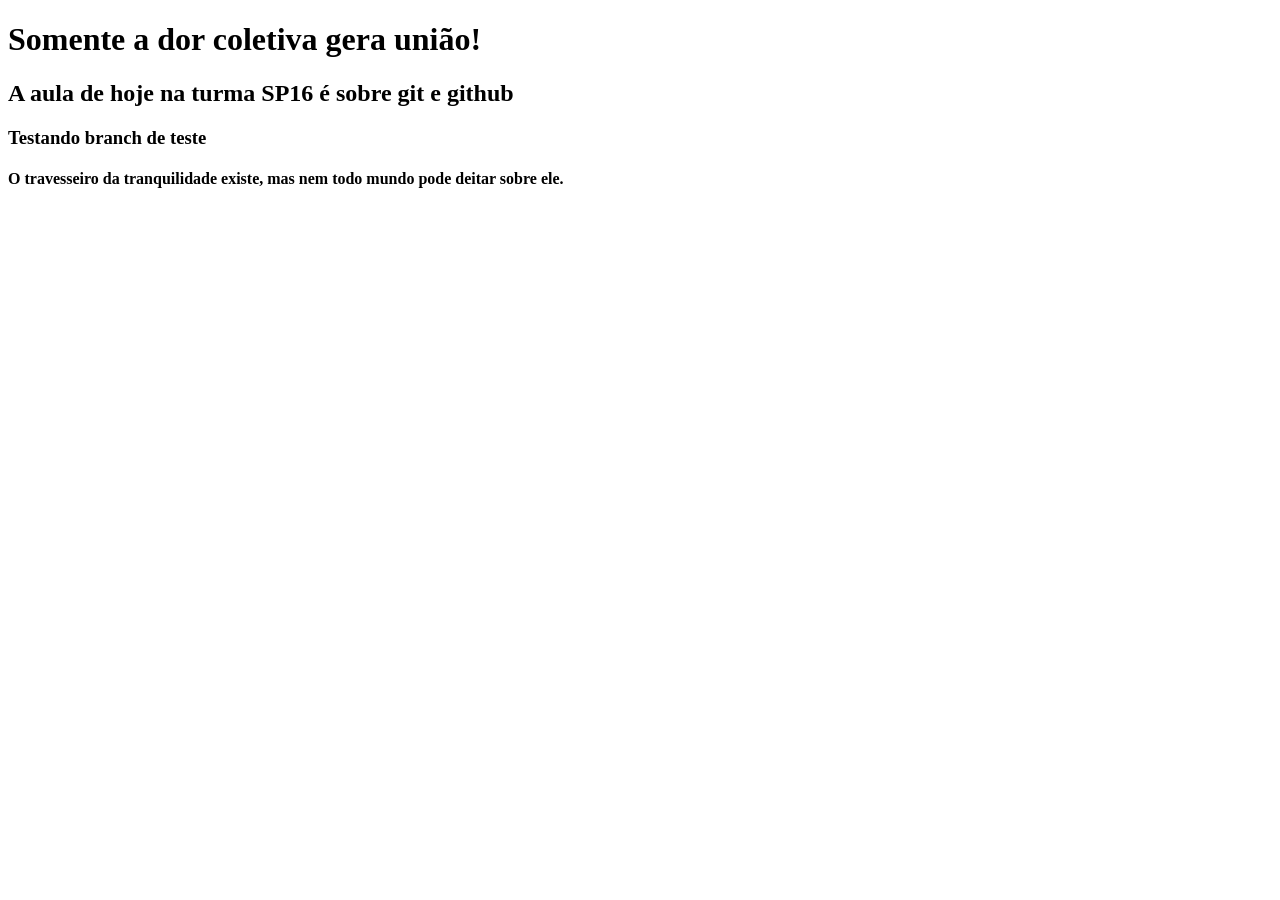
<file: Aula01/index.html>
<!doctype html>
<html>
  <head>
    <title>SP16</title>
  </head>
  <body>
    <h1>Somente a dor coletiva gera união!</h1>

    <h2>A aula de hoje na turma SP16 é sobre git e github</h2>

    <h3>Testando branch de teste</h3>

    <h4>O travesseiro da tranquilidade existe, mas nem todo mundo pode deitar sobre ele.</h4>

  </body>
</html>
</file>
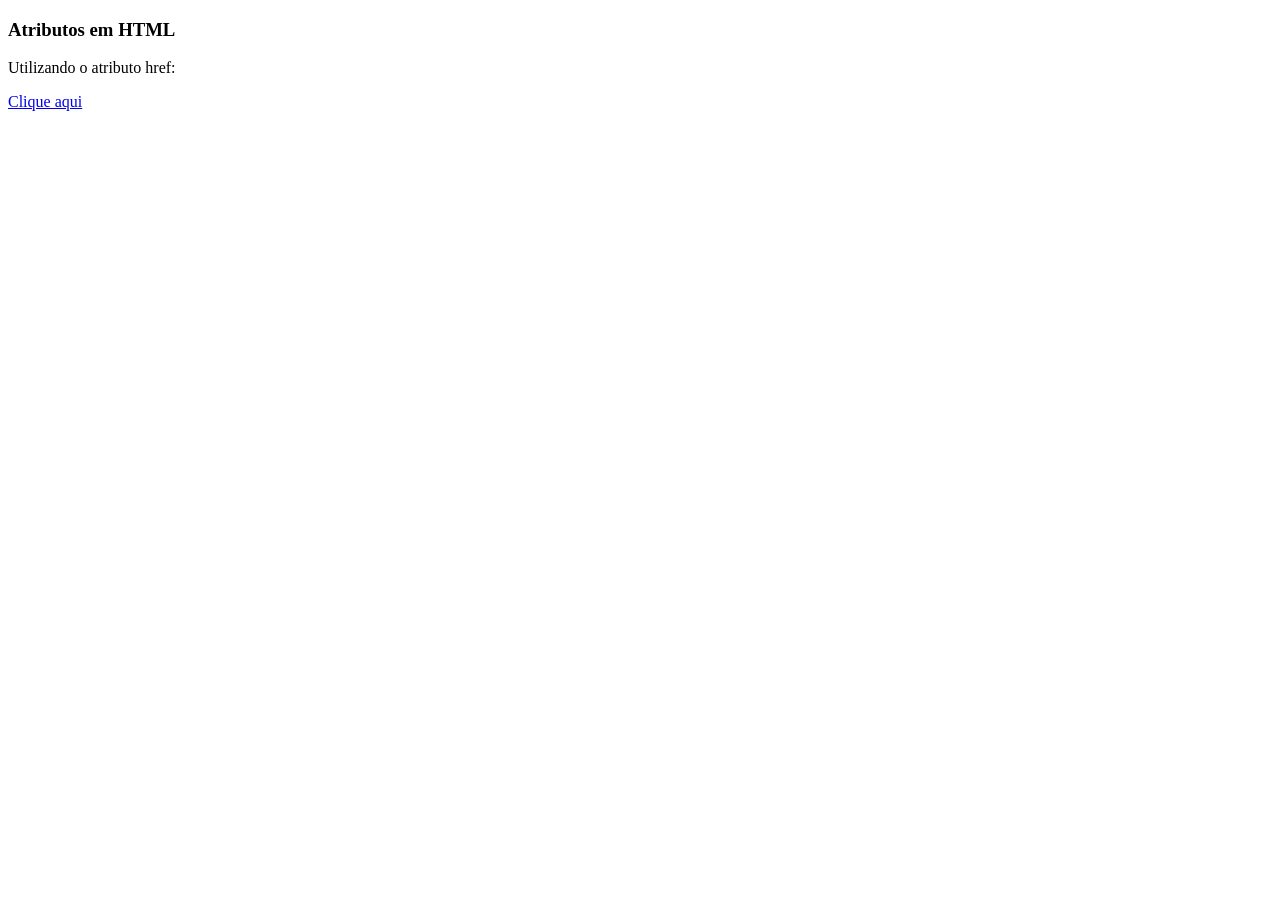
<file: Aula02/index.html>
<!DOCTYPE html>
<html>
  <head>
    <title>Aula 02 HTML</title>
  </head>
  <body>

    <h3>Atributos em HTML</h3>

    <p>Utilizando o atributo href:</p>

    <a href="https://www.w3schools.com">Clique aqui</a>

  </body>
</html>
</file>
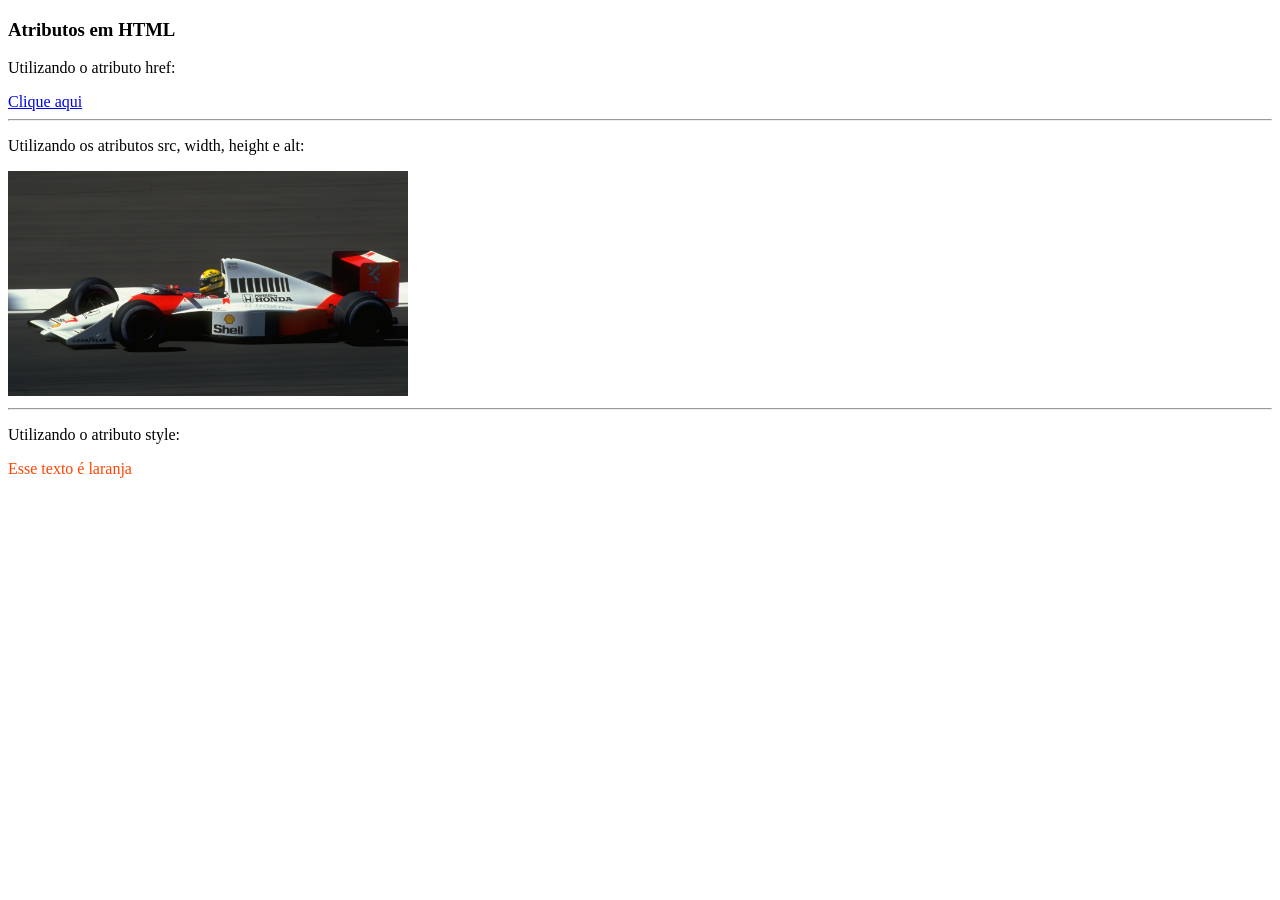
<file: Aula03/index.html>
<!DOCTYPE html>
<html lang="pt-br">
  <head>
    <title>Conteúdo Aula03 - HTML</title>
  </head>
  <body>

    <h3>Atributos em HTML</h3>

    <p>Utilizando o atributo href:</p>

    <a href="https://www.spotify.com">Clique aqui</a>

    <hr>

    <p>Utilizando os atributos src, width, height e alt:</p>

    <img src="carro-senna.png" width="400" height="225" alt="MP4/5B do Ayrton Senna">

    <hr>

    <p>Utilizando o atributo style:</p>

    <p style="color: orangered;">Esse texto é laranja</p>
    


  </body>
</html>
</file>
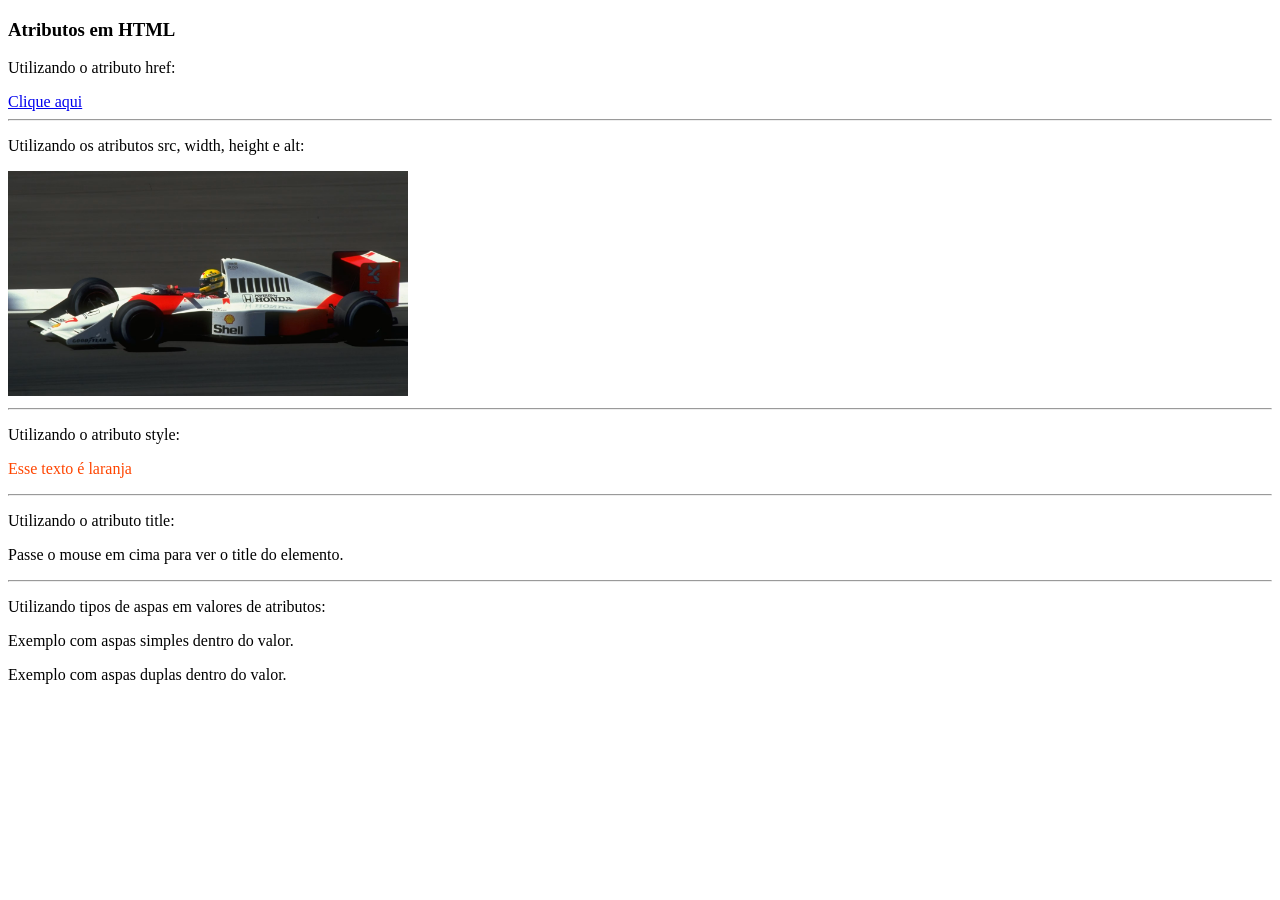
<file: Aula04/index.html>
<!DOCTYPE html>
<html lang="pt-br">
  <head>
    <title>Contéudo Aula04 - HTML</title>
  </head>
  <body>

    <h3>Atributos em HTML</h3>

    <p>Utilizando o atributo href:</p>

    <a href="https://www.spotify.com">Clique aqui</a>

    <hr>

    <p>Utilizando os atributos src, width, height e alt:</p>

    <img src="carro-senna.png" width="400" height="225" alt="MP4/5B do Ayrton Senna">

    <hr>

    <p>Utilizando o atributo style:</p>

    <p style="color: orangered;">Esse texto é laranja</p>

    <hr>

    <p>Utilizando o atributo title:</p>

    <p title="Olá, eu sou o title!">Passe o mouse em cima para ver o title do elemento.</p>

    <hr>

    <p>Utilizando tipos de aspas em valores de atributos:</p>

    <p title="John 'Shotgun' Nelson">Exemplo com aspas simples dentro do valor.</p>

    <p title='Jonh "Shotgun" Nelson'>Exemplo com aspas duplas dentro do valor.</p>

  </body>
</html>
</file>
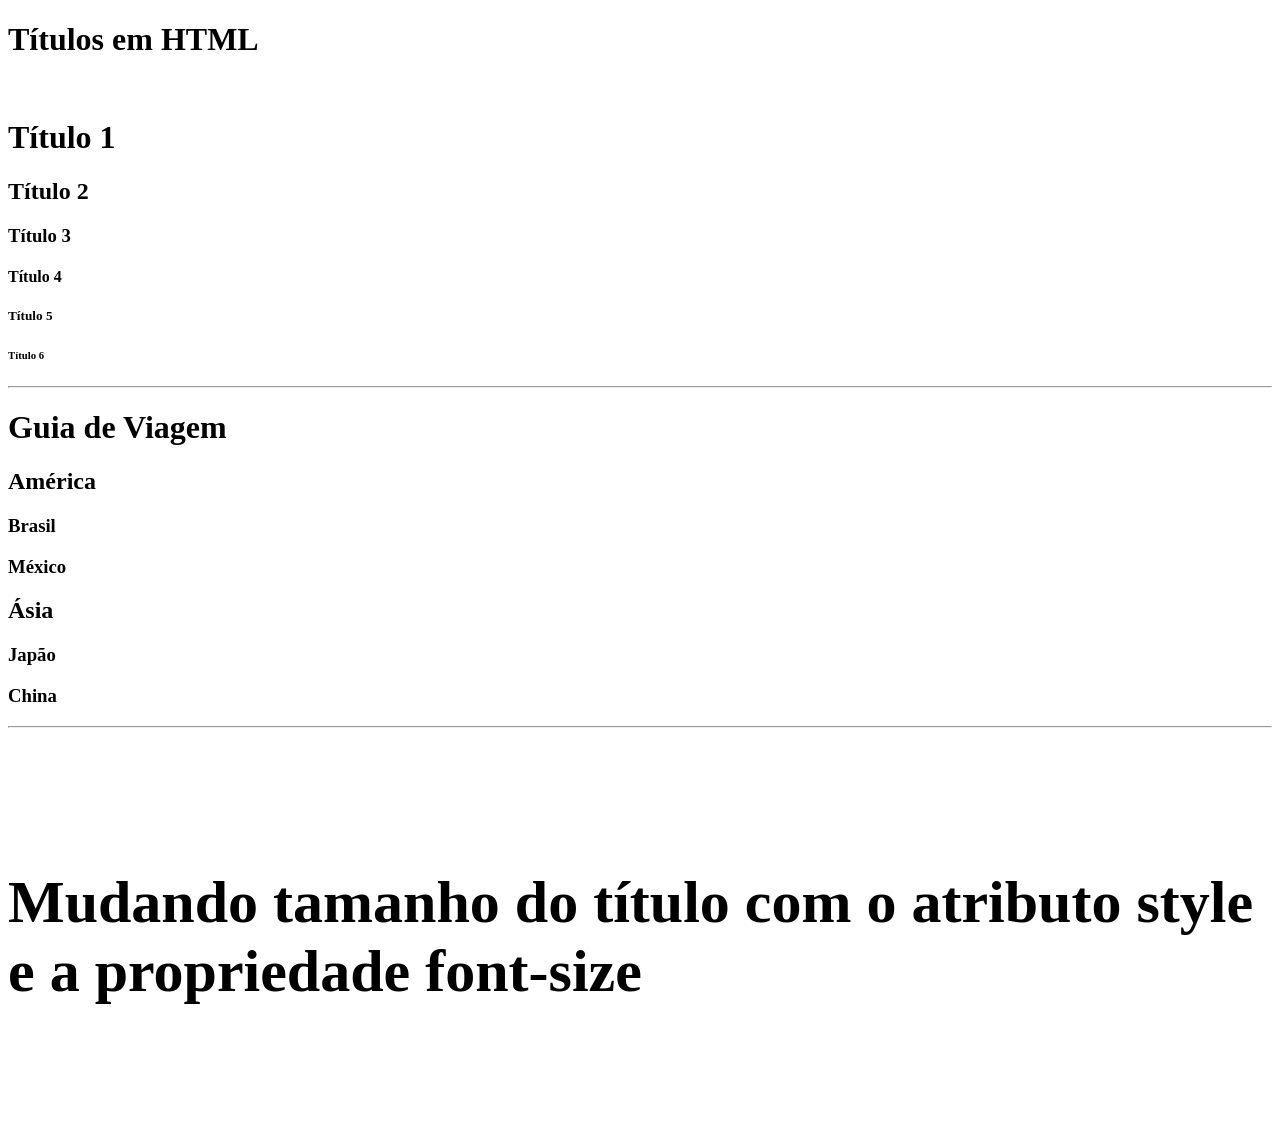
<file: Aula05/index.html>
<!DOCTYPE html>
<html lang="pt-br">
  <head>
    <title>Conteúdo Aula05 - HTML</title>
  </head>
  <body>

    <h1>Títulos em HTML</h1>

    <br>

    <h1>Título 1</h1>
    <h2>Título 2</h2>
    <h3>Título 3</h3>
    <h4>Título 4</h4>
    <h5>Título 5</h5>
    <h6>Título 6</h6>

    <hr>

    <h1>Guia de Viagem</h1>

    <h2>América</h2>
    <h3>Brasil</h3>
    <h3>México</h3>

    <h2>Ásia</h2>
    <h3>Japão</h3>
    <h3>China</h3>

    <hr>

    <h6 style="font-size: 60px;">Mudando tamanho do título com o atributo style e a propriedade font-size</h6>

  </body>
</html>
</file>
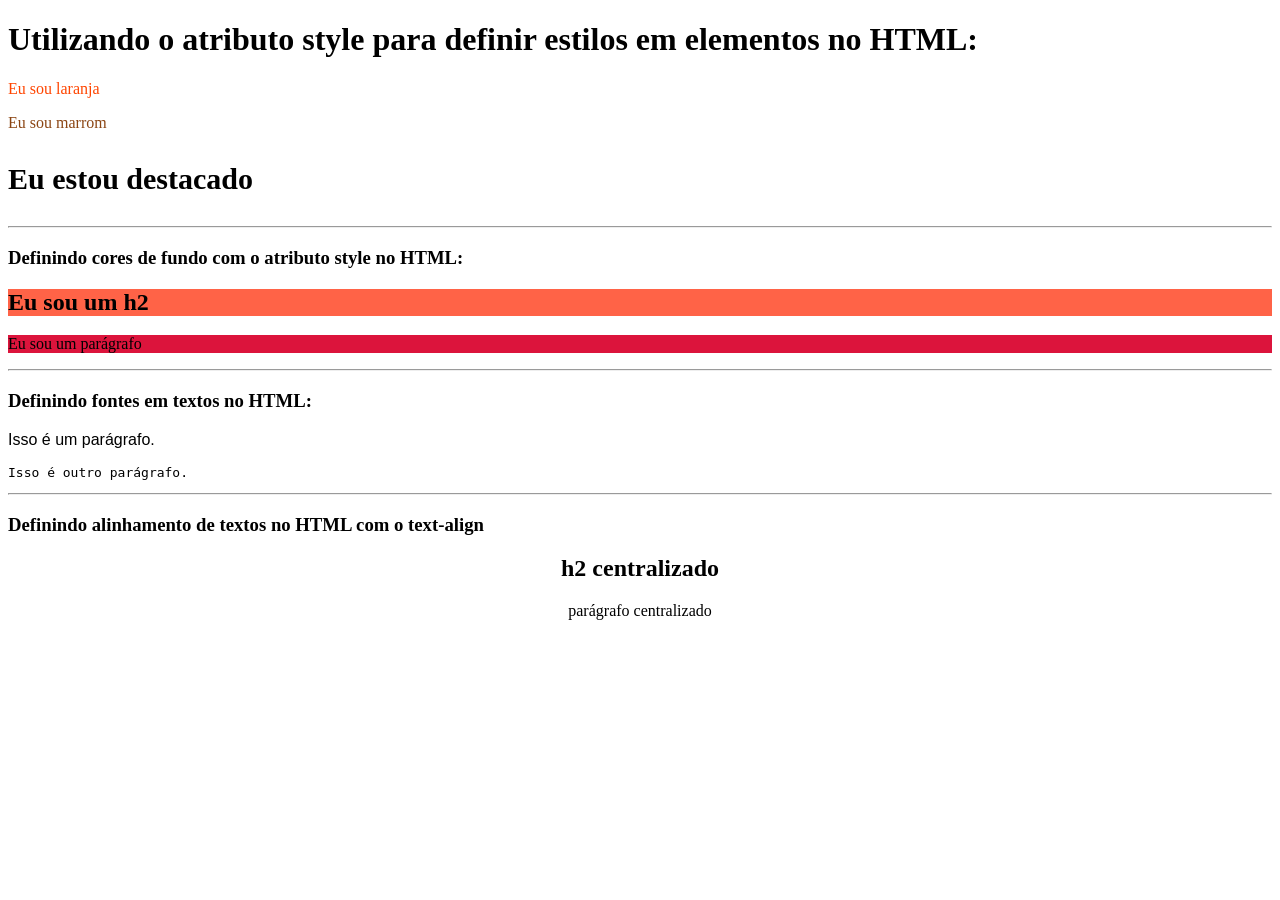
<file: Aula06/index.html>
<!DOCTYPE html>
<html lang="pt-br">
  <head>
    <title>Contúdo Aula06 - HTML</title>
  </head>
  <body>
    
    <h1>Utilizando o atributo style para definir estilos em elementos no HTML:</h1>

    <p style="color: orangered;">Eu sou laranja</p>

    <p style="color: saddlebrown;">Eu sou marrom</p>

    <p style="font-size: 30px; font-weight: bold;">Eu estou destacado</p>

    <hr>

    <h3>Definindo cores de fundo com o atributo style no HTML:</h3>

    <h2 style="background-color: tomato;">Eu sou um h2</h2>
    <p style="background-color: crimson;">Eu sou um parágrafo</p>

    <hr>

    <h3>Definindo fontes em textos no HTML:</h3>

    <p style="font-family: Verdana, Geneva, Tahoma, sans-serif;">Isso é um parágrafo.</p>
    <p style="font-family: monospace;">Isso é outro parágrafo.</p>

    <hr>

    <h3>Definindo alinhamento de textos no HTML com o text-align</h3>

    <h2 style="text-align: center;">h2 centralizado</h2>
    <p style="text-align: center;">parágrafo centralizado</p>


  </body>
</html>
</file>
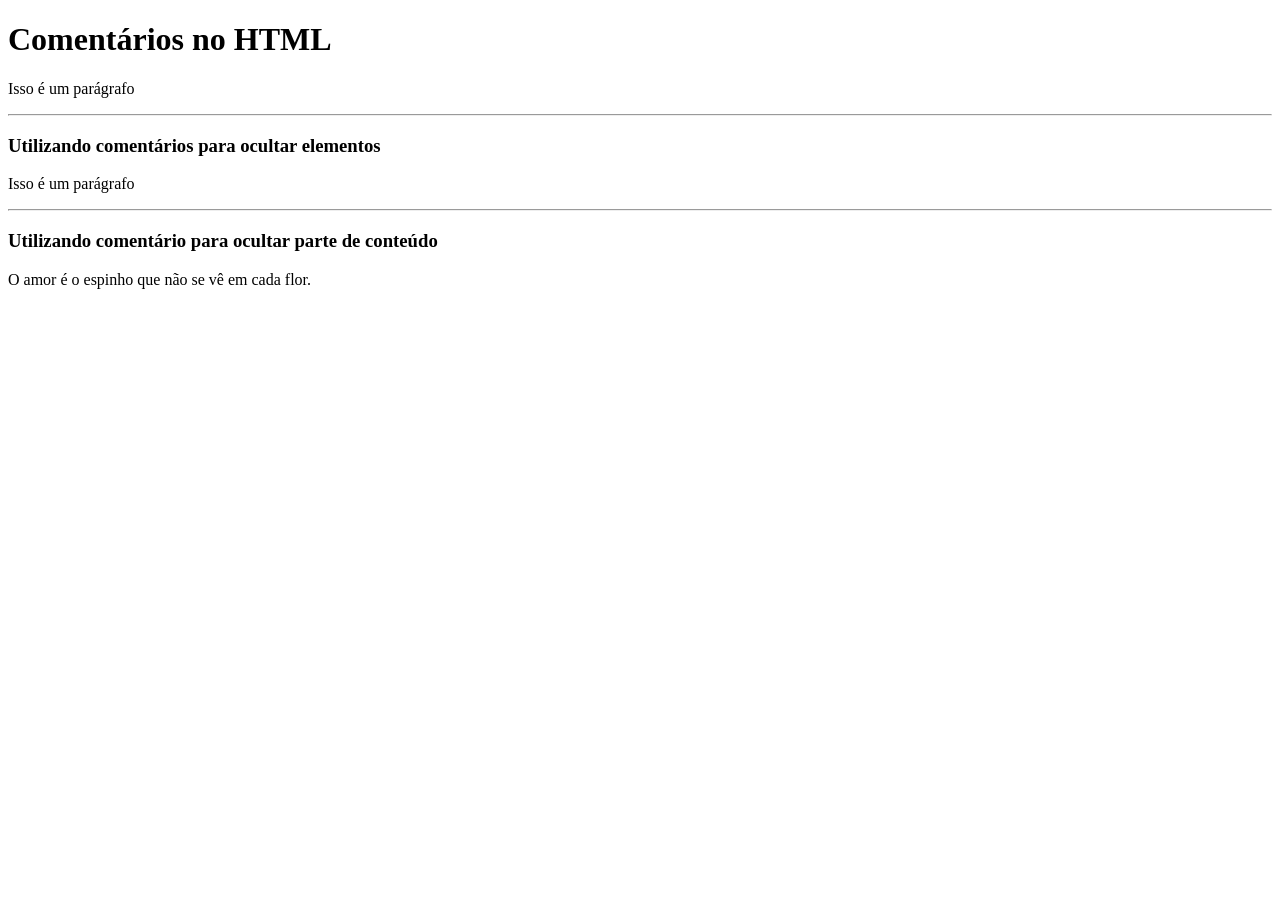
<file: Aula07/index.html>
<!DOCTYPE html>
<html lang="pt-br">
  <head>
    <title>Conteúdo Aula07 - HTML</title>

  </head>
  <body>
    
    <h1>Comentários no HTML</h1>

    <!-- Isso é um comentário -->
    
    <p>Isso é um parágrafo</p>

    <hr>

    <h3>Utilizando comentários para ocultar elementos</h3>

    <p>Isso é um parágrafo</p>
    <!-- 
    <p>Isso é um parágrafo</p> 
    <p>Isso é um parágrafo</p>
    <p>Isso é um parágrafo</p>
    <p>Isso é um parágrafo</p>
    -->

    <hr>

    <h3>Utilizando comentário para ocultar parte de conteúdo</h3>

    <p>O amor <!-- é o carinho, --> é o espinho que não se vê em cada flor.</p>

  </body>
</html>
</file>
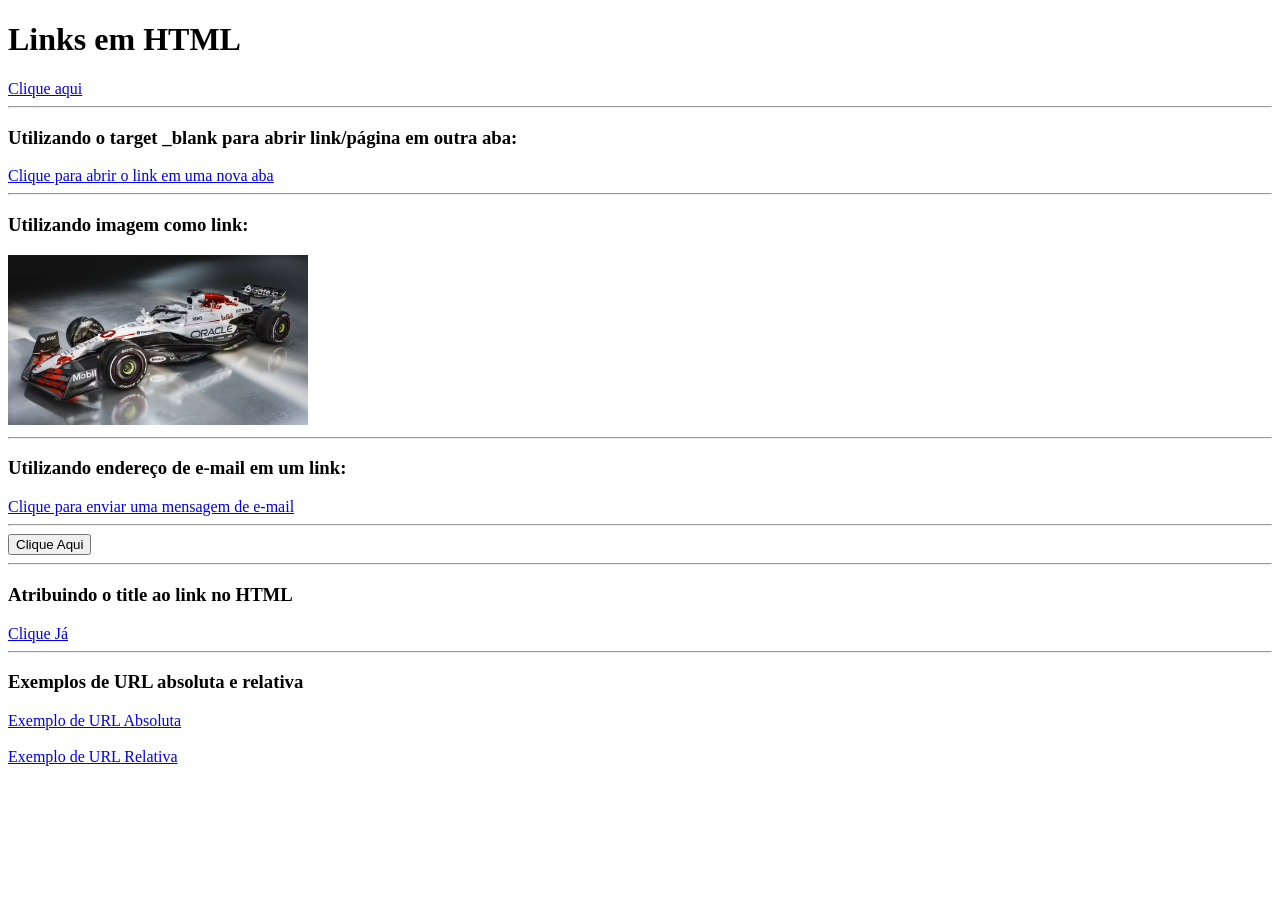
<file: Aula08/index.html>
<!DOCTYPE html>
<html lang="pt-br">
  <head>
    <title>Conteúdo Aula08 - HTML</title>
  </head>
  <body>
    
    <h1>Links em HTML</h1>

    <a href="https://www.w3schools.com">Clique aqui</a>

    <hr>

    <h3>Utilizando o target _blank para abrir link/página em outra aba:</h3>

    <a href="https://www.w3schools.com" target="_blank">Clique para abrir o link em uma nova aba</a>

    <hr>

    <h3>Utilizando imagem como link:</h3>

    <a href="https://www.redbullracing.com/int-en" target="_blank">
      <img src="carro-de-corrida.avif" alt="Carro da Equipe de F1 Red Bull Racing" width="300" height="170">
    </a>

    <hr>

    <h3>Utilizando endereço de e-mail em um link:</h3>

    <a href="mailto:professor.richardcesar@gmail.com">Clique para enviar uma mensagem de e-mail</a>

    <hr>

    <button onclick='document.location = "/Aula07/index02.html"'>Clique Aqui</button>

    <hr>

    <h3>Atribuindo o title ao link no HTML</h3>

    <a href="https://www.w3schools.com" target="_blank" title="Ir para o início do W3Schools.">Clique Já</a>

    <hr>

    <h3>Exemplos de URL absoluta e relativa</h3>

    <a href="https://www.w3schools.com">Exemplo de URL Absoluta</a>

    <br>
    <br>

    <a href="/Aula01/index.html">Exemplo de URL Relativa</a>


  </body>
</html>
</file>
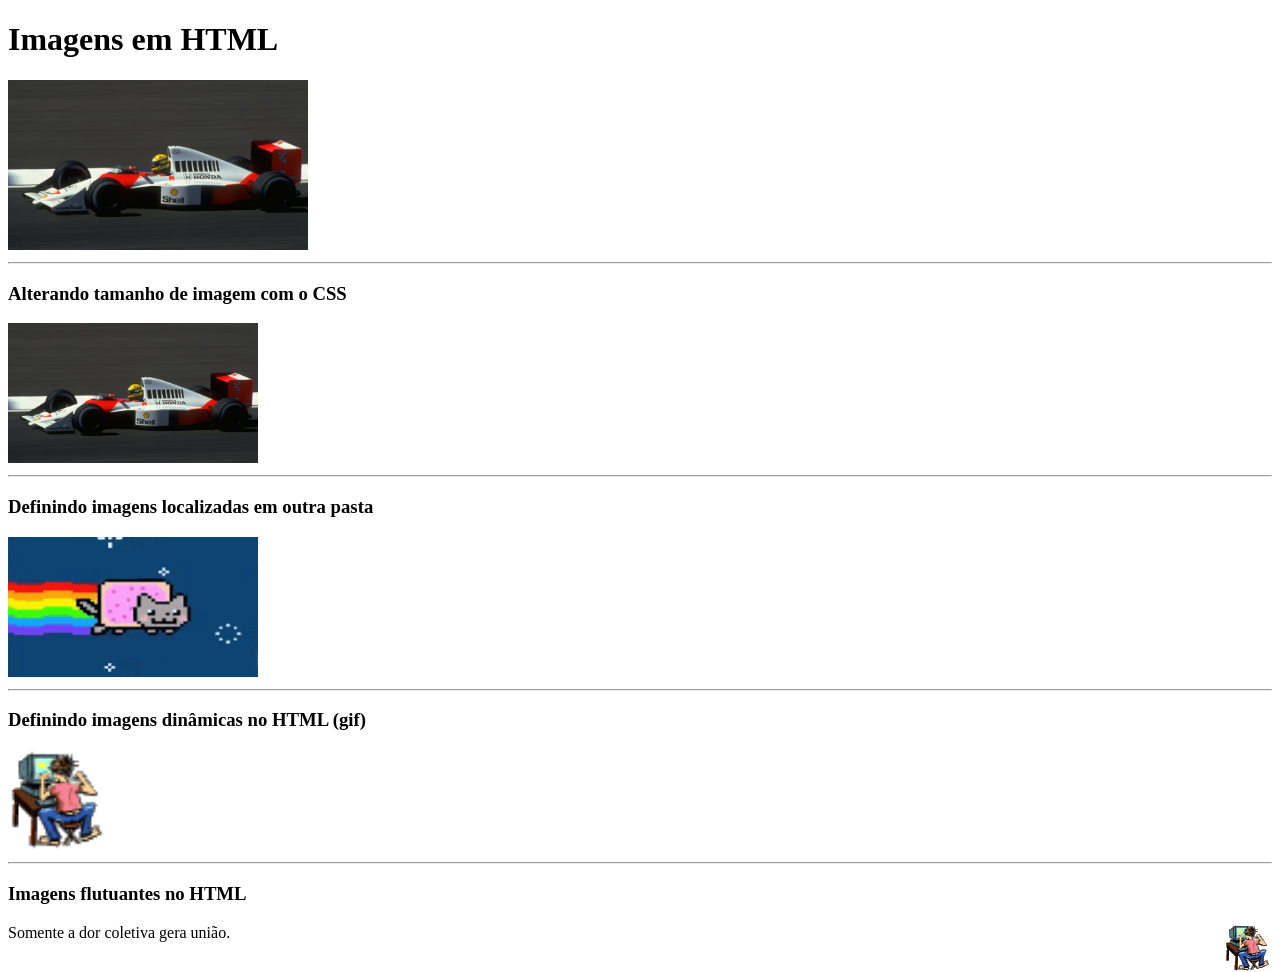
<file: Aula09/index.html>
<!DOCTYPE html>
<html lang="pt-br">
  <head>
    <title>Conteúdo Aula09 - HTML</title>
  </head>
  <body>
    
    <h1>Imagens em HTML</h1>

    <img src="carro-senna.png" alt="McLaren MP4/5B" width="300" height="170">

    <hr>

    <h3>Alterando tamanho de imagem com o CSS</h3>

    <img src="carro-senna.png" alt="McLaren MP4/5B" style="width: 250px; height: 140px;">

    <hr>

    <h3>Definindo imagens localizadas em outra pasta</h3>

    <img src="/Aula09/img/gato-voador.gif" alt="Nyan Cat" style="width: 250px; height: 140px;">

    <hr>

    <h3>Definindo imagens dinâmicas no HTML (gif)</h3>

    <img src="/Aula09/img/programming.gif" alt="Homem no Cumputador" style="width: 100px; height: 100px;">

    <hr>

    <h3>Imagens flutuantes no HTML</h3>

    <p>
      <img src="/Aula09/img/programming.gif" style="float: right;">
      Somente a dor coletiva gera união.
    </p>

  </body>
</html>
</file>
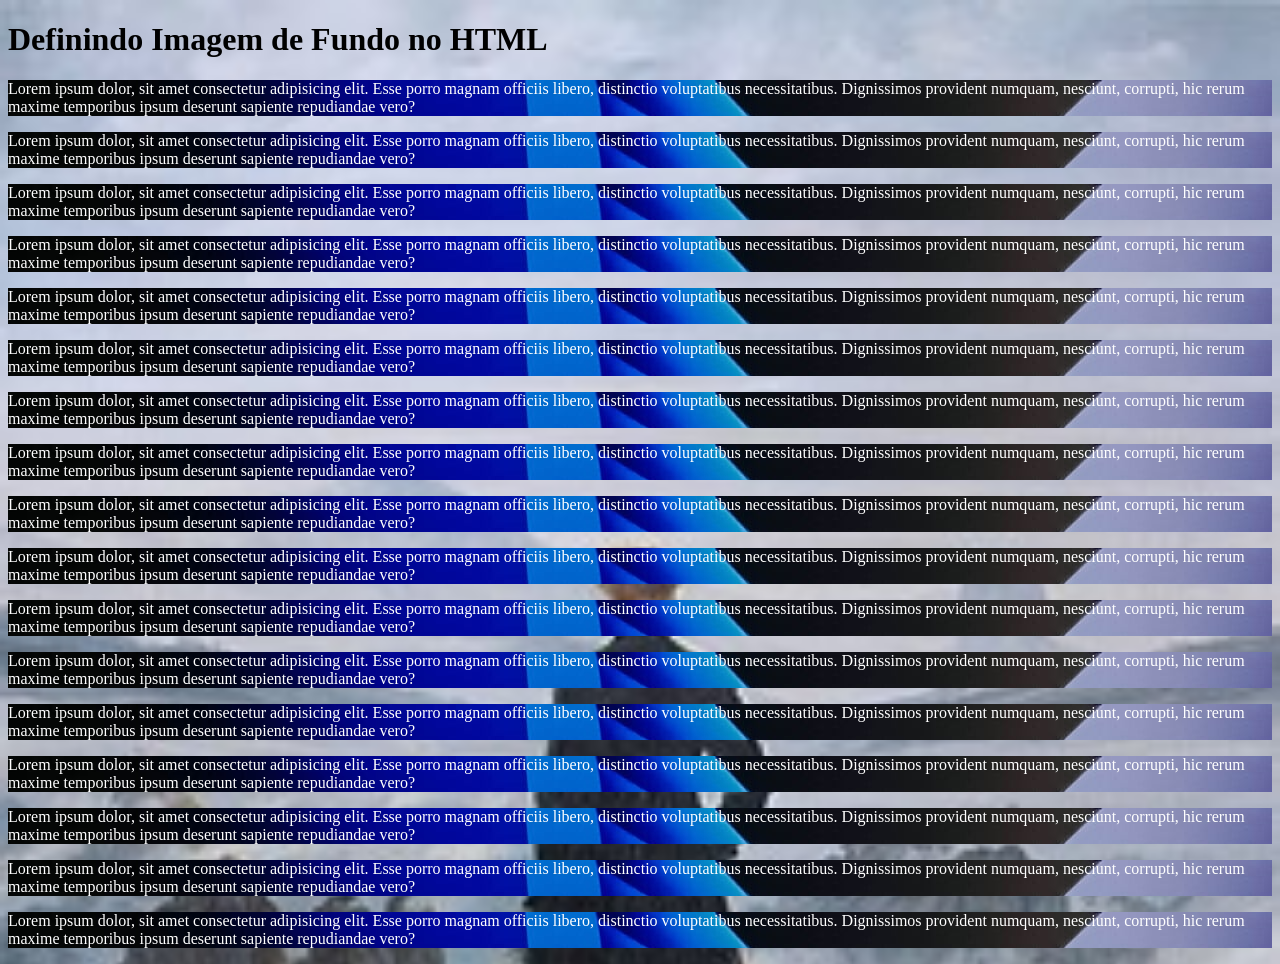
<file: Aula10/index.html>
<!DOCTYPE html>
<html lang="pt-br">
  <head>
    <title>Conteúdo Aula10 - HTML</title>

    <style>

      body {
        background-image: url('quadro.jpg');
        background-repeat: no-repeat;
        background-size: cover;
        background-attachment: fixed;
      }

    </style>

  </head>
  <body>
    
    <h1>Definindo Imagem de Fundo no HTML</h1>

    <p style="background-image: url('macbook-img.jpg'); color: white;">Lorem ipsum dolor, sit amet consectetur adipisicing elit. Esse porro magnam officiis libero, distinctio voluptatibus necessitatibus. Dignissimos provident numquam, nesciunt, corrupti, hic rerum maxime temporibus ipsum deserunt sapiente repudiandae vero?</p>
    <p style="background-image: url('macbook-img.jpg'); color: white;">Lorem ipsum dolor, sit amet consectetur adipisicing elit. Esse porro magnam officiis libero, distinctio voluptatibus necessitatibus. Dignissimos provident numquam, nesciunt, corrupti, hic rerum maxime temporibus ipsum deserunt sapiente repudiandae vero?</p>
    <p style="background-image: url('macbook-img.jpg'); color: white;">Lorem ipsum dolor, sit amet consectetur adipisicing elit. Esse porro magnam officiis libero, distinctio voluptatibus necessitatibus. Dignissimos provident numquam, nesciunt, corrupti, hic rerum maxime temporibus ipsum deserunt sapiente repudiandae vero?</p>
    <p style="background-image: url('macbook-img.jpg'); color: white;">Lorem ipsum dolor, sit amet consectetur adipisicing elit. Esse porro magnam officiis libero, distinctio voluptatibus necessitatibus. Dignissimos provident numquam, nesciunt, corrupti, hic rerum maxime temporibus ipsum deserunt sapiente repudiandae vero?</p>
    <p style="background-image: url('macbook-img.jpg'); color: white;">Lorem ipsum dolor, sit amet consectetur adipisicing elit. Esse porro magnam officiis libero, distinctio voluptatibus necessitatibus. Dignissimos provident numquam, nesciunt, corrupti, hic rerum maxime temporibus ipsum deserunt sapiente repudiandae vero?</p>
    <p style="background-image: url('macbook-img.jpg'); color: white;">Lorem ipsum dolor, sit amet consectetur adipisicing elit. Esse porro magnam officiis libero, distinctio voluptatibus necessitatibus. Dignissimos provident numquam, nesciunt, corrupti, hic rerum maxime temporibus ipsum deserunt sapiente repudiandae vero?</p>
    <p style="background-image: url('macbook-img.jpg'); color: white;">Lorem ipsum dolor, sit amet consectetur adipisicing elit. Esse porro magnam officiis libero, distinctio voluptatibus necessitatibus. Dignissimos provident numquam, nesciunt, corrupti, hic rerum maxime temporibus ipsum deserunt sapiente repudiandae vero?</p>
    <p style="background-image: url('macbook-img.jpg'); color: white;">Lorem ipsum dolor, sit amet consectetur adipisicing elit. Esse porro magnam officiis libero, distinctio voluptatibus necessitatibus. Dignissimos provident numquam, nesciunt, corrupti, hic rerum maxime temporibus ipsum deserunt sapiente repudiandae vero?</p>
    <p style="background-image: url('macbook-img.jpg'); color: white;">Lorem ipsum dolor, sit amet consectetur adipisicing elit. Esse porro magnam officiis libero, distinctio voluptatibus necessitatibus. Dignissimos provident numquam, nesciunt, corrupti, hic rerum maxime temporibus ipsum deserunt sapiente repudiandae vero?</p>
    <p style="background-image: url('macbook-img.jpg'); color: white;">Lorem ipsum dolor, sit amet consectetur adipisicing elit. Esse porro magnam officiis libero, distinctio voluptatibus necessitatibus. Dignissimos provident numquam, nesciunt, corrupti, hic rerum maxime temporibus ipsum deserunt sapiente repudiandae vero?</p>
    <p style="background-image: url('macbook-img.jpg'); color: white;">Lorem ipsum dolor, sit amet consectetur adipisicing elit. Esse porro magnam officiis libero, distinctio voluptatibus necessitatibus. Dignissimos provident numquam, nesciunt, corrupti, hic rerum maxime temporibus ipsum deserunt sapiente repudiandae vero?</p>
    <p style="background-image: url('macbook-img.jpg'); color: white;">Lorem ipsum dolor, sit amet consectetur adipisicing elit. Esse porro magnam officiis libero, distinctio voluptatibus necessitatibus. Dignissimos provident numquam, nesciunt, corrupti, hic rerum maxime temporibus ipsum deserunt sapiente repudiandae vero?</p>
    <p style="background-image: url('macbook-img.jpg'); color: white;">Lorem ipsum dolor, sit amet consectetur adipisicing elit. Esse porro magnam officiis libero, distinctio voluptatibus necessitatibus. Dignissimos provident numquam, nesciunt, corrupti, hic rerum maxime temporibus ipsum deserunt sapiente repudiandae vero?</p>
    <p style="background-image: url('macbook-img.jpg'); color: white;">Lorem ipsum dolor, sit amet consectetur adipisicing elit. Esse porro magnam officiis libero, distinctio voluptatibus necessitatibus. Dignissimos provident numquam, nesciunt, corrupti, hic rerum maxime temporibus ipsum deserunt sapiente repudiandae vero?</p>
    <p style="background-image: url('macbook-img.jpg'); color: white;">Lorem ipsum dolor, sit amet consectetur adipisicing elit. Esse porro magnam officiis libero, distinctio voluptatibus necessitatibus. Dignissimos provident numquam, nesciunt, corrupti, hic rerum maxime temporibus ipsum deserunt sapiente repudiandae vero?</p>
    <p style="background-image: url('macbook-img.jpg'); color: white;">Lorem ipsum dolor, sit amet consectetur adipisicing elit. Esse porro magnam officiis libero, distinctio voluptatibus necessitatibus. Dignissimos provident numquam, nesciunt, corrupti, hic rerum maxime temporibus ipsum deserunt sapiente repudiandae vero?</p>
    <p style="background-image: url('macbook-img.jpg'); color: white;">Lorem ipsum dolor, sit amet consectetur adipisicing elit. Esse porro magnam officiis libero, distinctio voluptatibus necessitatibus. Dignissimos provident numquam, nesciunt, corrupti, hic rerum maxime temporibus ipsum deserunt sapiente repudiandae vero?</p>

  </body>
</html>
</file>
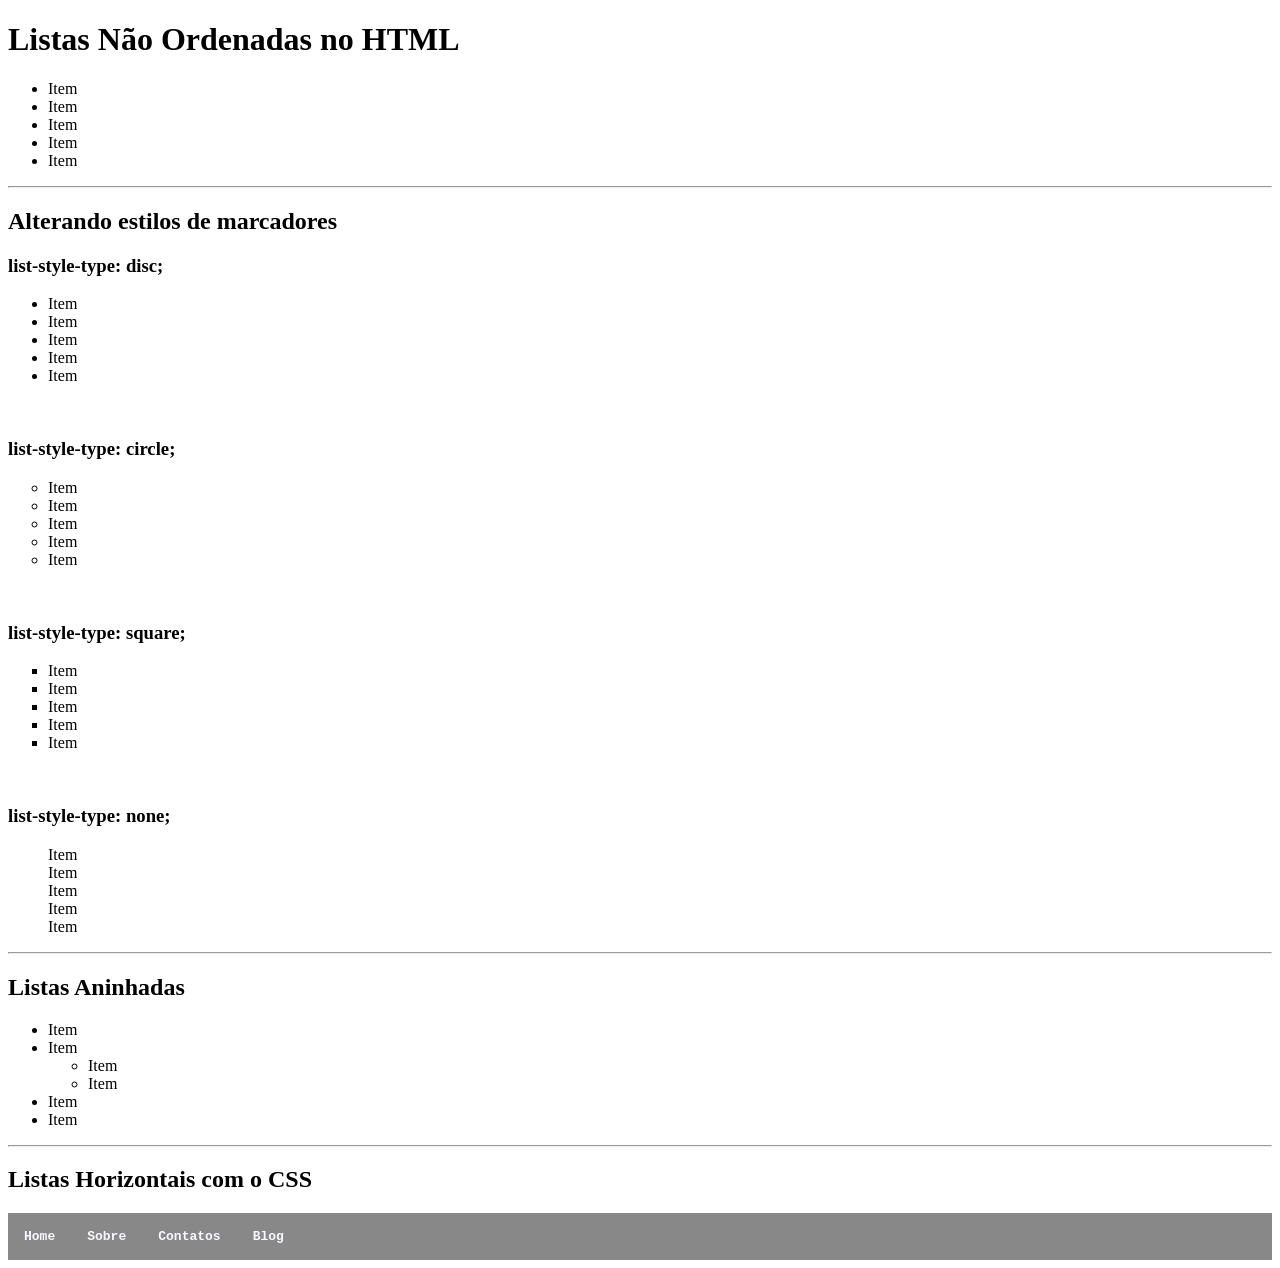
<file: Aula11/index.html>
<!DOCTYPE html>
<html lang="pt-br">
  <head>

    <title>Conteúdo Aula11 - HTML</title>
  
    <style>

      .lista-nav {
        list-style-type: none;
        margin: 0;
        padding: 0;
        overflow: hidden;
        background-color: #888888;
      }

      .lista-nav li {
        float: left;
      }

      li a {
        display: block;
        text-decoration: none;
        padding: 16px;
        color: ghostwhite;
        font-family: monospace;
        text-align: center;
        font-weight: bold;
      }

      a:hover {
        background-color: black;
      }

      a:active {
        background-color: lightgray;
        color: black;
        transition: .2s;
      }

    </style>
    
  </head>
  <body>
    
    <h1>Listas Não Ordenadas no HTML</h1>

    <ul>
      <li>Item</li>
      <li>Item</li>
      <li>Item</li>
      <li>Item</li>
      <li>Item</li>
    </ul>

    <hr>

    <h2>Alterando estilos de marcadores</h2>

    <h3>list-style-type: disc;</h3>

    <ul style="list-style-type: disc;">
      <li>Item</li>
      <li>Item</li>
      <li>Item</li>
      <li>Item</li>
      <li>Item</li>
    </ul>

    <br>

    <h3>list-style-type: circle;</h3>

    <ul style="list-style-type: circle;">
      <li>Item</li>
      <li>Item</li>
      <li>Item</li>
      <li>Item</li>
      <li>Item</li>
    </ul>

    <br>

    <h3>list-style-type: square;</h3>

    <ul style="list-style-type: square;">
      <li>Item</li>
      <li>Item</li>
      <li>Item</li>
      <li>Item</li>
      <li>Item</li>
    </ul>

    <br>

    <h3>list-style-type: none;</h3>

    <ul style="list-style-type: none;">
      <li>Item</li>
      <li>Item</li>
      <li>Item</li>
      <li>Item</li>
      <li>Item</li>
    </ul>

    <hr>

    <h2>Listas Aninhadas</h2>

    <ul>
      <li>Item</li>
      <li>Item</li>
        <ul>
          <li>Item</li>
          <li>Item</li>
        </ul>
      <li>Item</li>
      <li>Item</li>
    </ul>

    <hr>

    <h2>Listas Horizontais com o CSS</h2>

    <ul class="lista-nav">
      <li><a href="#home">Home</a></li>
      <li><a href="#sobre">Sobre</a></li>
      <li><a href="#contatos">Contatos</a></li>
      <li><a href="#blog">Blog</a></li>
    </ul>

  </body>
</html>
</file>
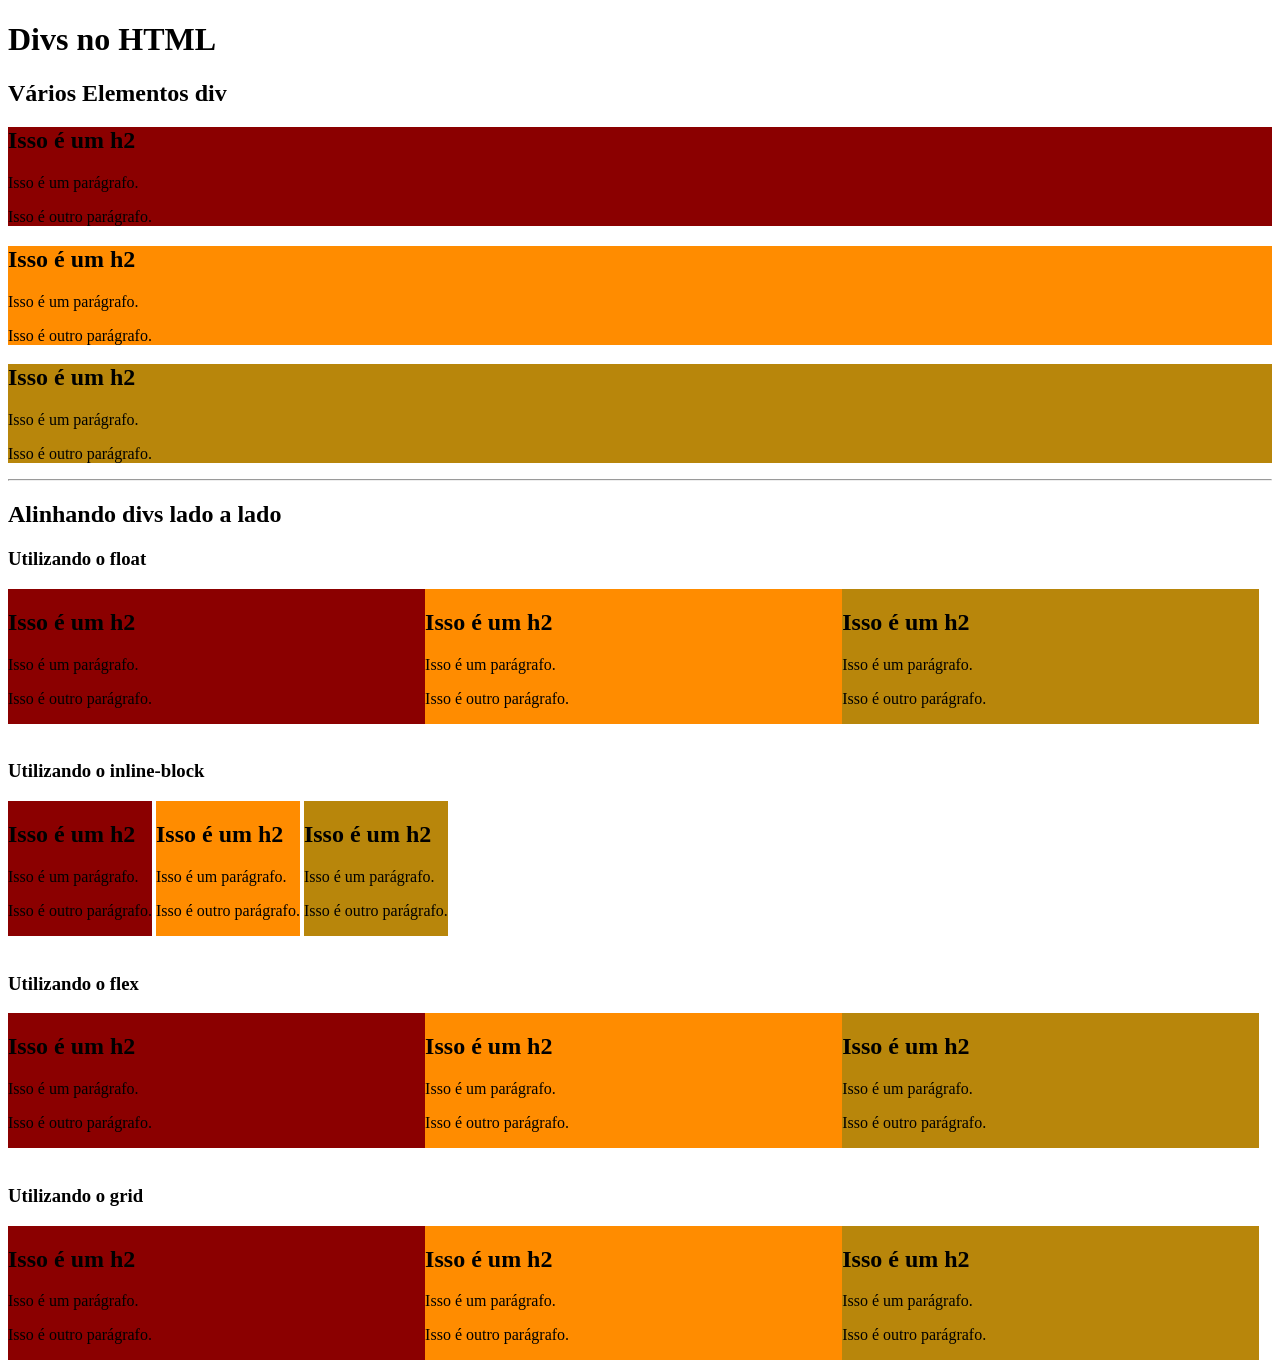
<file: Aula12/index.html>
<!DOCTYPE html>
<html lang="pt-br">
  <head>
    <title>Conteúdo Aula12 - HTML</title>

    <style>

      /* Alinhando divs com o float */

      .div-float {
        width: 100%;
        overflow: auto;
      }

      .div-float div {
        float: left;
        width: 33%;
      }

      /* Alinhando divs com inline-block */

      .div-inline-block {
        width: 100%;
        overflow: auto;
      }

      .div-inline-block div {
        display: inline-block;
      }

      /* Alinhando divs com o flex */

      .div-flex {
        display: flex;
      }

      .div-flex div {
        width: 33%;
      }

      /* Alinhando divs com o grid */

      .div-grid {
        display: grid;
        grid-template-columns: 33% 33% 33%;
      }

    </style>

  </head>
  <body>
    
    <h1>Divs no HTML</h1>

    <h2>Vários Elementos div</h2>

    <div style="background-color: darkred;">
      <h2>Isso é um h2</h2>
      <p>Isso é um parágrafo.</p>
      <p>Isso é outro parágrafo.</p>
    </div>

    <div style="background-color: darkorange;">
      <h2>Isso é um h2</h2>
      <p>Isso é um parágrafo.</p>
      <p>Isso é outro parágrafo.</p>
    </div>

    <div style="background-color:darkgoldenrod;">
      <h2>Isso é um h2</h2>
      <p>Isso é um parágrafo.</p>
      <p>Isso é outro parágrafo.</p>
    </div>

    <hr>

    <h2>Alinhando divs lado a lado</h2>

    <h3>Utilizando o float</h3>

    <div class="div-float">

      <div style="background-color: darkred;">
        <h2>Isso é um h2</h2>
        <p>Isso é um parágrafo.</p>
        <p>Isso é outro parágrafo.</p>
      </div>

      <div style="background-color: darkorange;">
        <h2>Isso é um h2</h2>
        <p>Isso é um parágrafo.</p>
        <p>Isso é outro parágrafo.</p>
      </div>

      <div style="background-color:darkgoldenrod;">
        <h2>Isso é um h2</h2>
        <p>Isso é um parágrafo.</p>
        <p>Isso é outro parágrafo.</p>
      </div>

    </div>

    <br>

    <h3>Utilizando o inline-block</h3>

    <div class="div-inline-block">

      <div style="background-color: darkred;">
        <h2>Isso é um h2</h2>
        <p>Isso é um parágrafo.</p>
        <p>Isso é outro parágrafo.</p>
      </div>

      <div style="background-color: darkorange;">
        <h2>Isso é um h2</h2>
        <p>Isso é um parágrafo.</p>
        <p>Isso é outro parágrafo.</p>
      </div>

      <div style="background-color:darkgoldenrod;">
        <h2>Isso é um h2</h2>
        <p>Isso é um parágrafo.</p>
        <p>Isso é outro parágrafo.</p>
      </div>

    </div>

    <br>

    <h3>Utilizando o flex</h3>

    <div class="div-flex">

      <div style="background-color: darkred;">
        <h2>Isso é um h2</h2>
        <p>Isso é um parágrafo.</p>
        <p>Isso é outro parágrafo.</p>
      </div>

      <div style="background-color: darkorange;">
        <h2>Isso é um h2</h2>
        <p>Isso é um parágrafo.</p>
        <p>Isso é outro parágrafo.</p>
      </div>

      <div style="background-color:darkgoldenrod;">
        <h2>Isso é um h2</h2>
        <p>Isso é um parágrafo.</p>
        <p>Isso é outro parágrafo.</p>
      </div>

    </div>

    <br>

    <h3>Utilizando o grid</h3>

    <div class="div-grid">

      <div style="background-color: darkred;">
        <h2>Isso é um h2</h2>
        <p>Isso é um parágrafo.</p>
        <p>Isso é outro parágrafo.</p>
      </div>

      <div style="background-color: darkorange;">
        <h2>Isso é um h2</h2>
        <p>Isso é um parágrafo.</p>
        <p>Isso é outro parágrafo.</p>
      </div>

      <div style="background-color:darkgoldenrod;">
        <h2>Isso é um h2</h2>
        <p>Isso é um parágrafo.</p>
        <p>Isso é outro parágrafo.</p>
      </div>

    </div>

  </body>
</html>
</file>
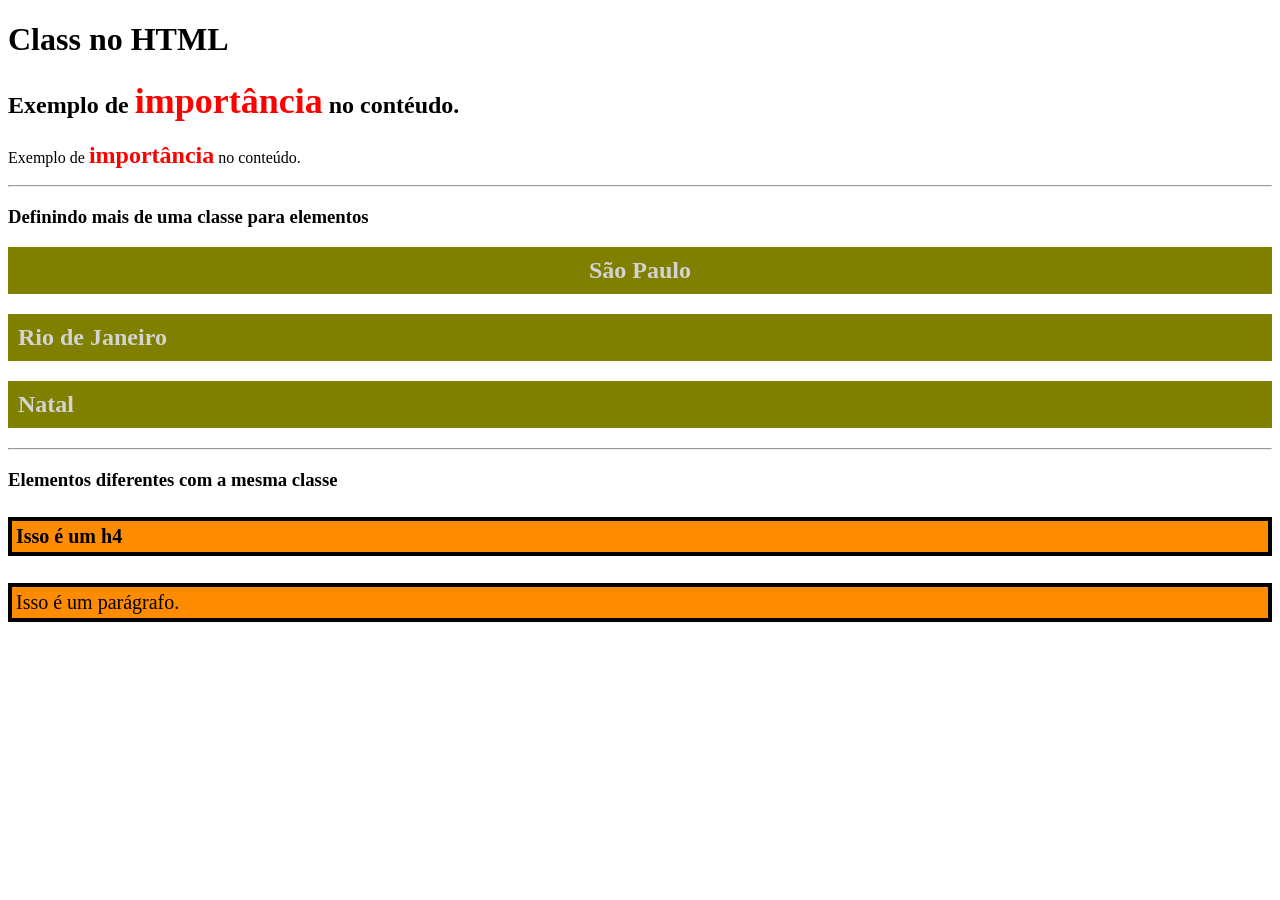
<file: Aula13/index.html>
<!DOCTYPE html>
<html lang="pt-br">
  <head>
    
    <title>Conteúdo Aula13 - HTML</title>
  
    <style>

      .destaque {
        color: red;
        font-weight: bold;
        font-size: 150%;
      }

      .cidades {
        background-color: olive;
        padding: 10px;
        color: lightgray;
      }

      .centralizado {
        text-align: center;
        
      }

      .borda {
        border-bottom: 2px solid black;
      }

      .mesma-classe {
        background-color: darkorange;
        padding: 4px;
        font-size: 20px;
        border: 4px solid black;
      }

    </style>

  </head>
  <body>
    
    <h1>Class no HTML</h1>

    <h2>Exemplo de <span class="destaque">importância</span> no contéudo.</h2>
    <p>Exemplo de <span class="destaque">importância</span> no conteúdo.</p>

    <hr>

    <h3>Definindo mais de uma classe para elementos</h3>

    <h2 class="cidades centralizado">São Paulo</h2>
    <h2 class="cidades">Rio de Janeiro</h2>
    <h2 class="cidades">Natal</h2>

    <hr>

    <h3>Elementos diferentes com a mesma classe</h3>

    <h4 class="mesma-classe">Isso é um h4</h4>
    <p class="mesma-classe">Isso é um parágrafo.</p>

  </body>
</html>
</file>
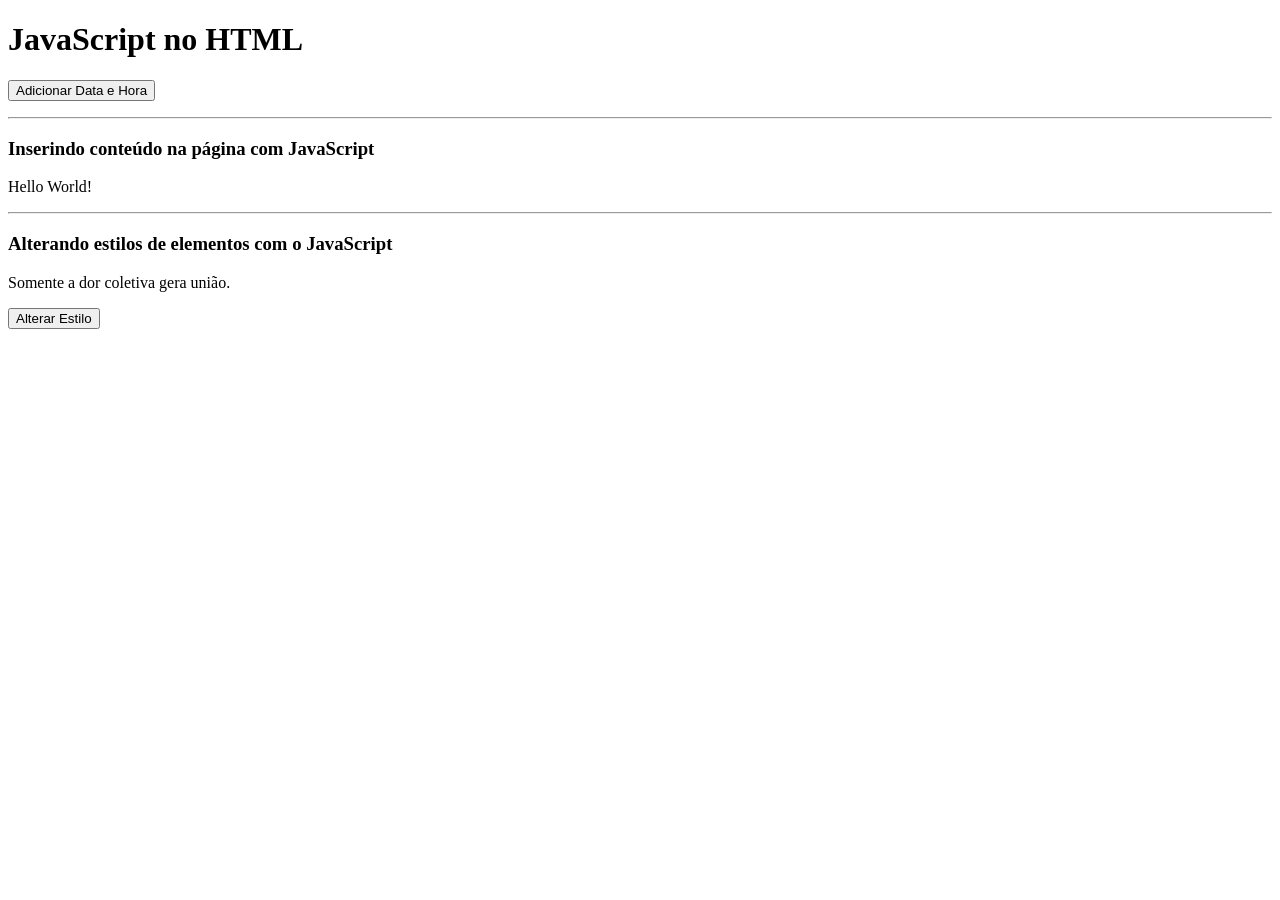
<file: Aula14/index.html>
<!DOCTYPE html>
<html lang="pt-br">
  <head>
    <title>Conteúdo Aula14 - HTML</title>
  </head>
  <body>
    
    <h1>JavaScript no HTML</h1>

    <button onclick="document.getElementById('ex1').innerHTML = Date();">Adicionar Data e Hora</button>

    <p id="ex1"></p>

    <hr>

    <h3>Inserindo conteúdo na página com JavaScript</h3>

    <p id="ex2">Laiza</p>

    <hr>

    <h3>Alterando estilos de elementos com o JavaScript</h3>

    <p id="ex3">Somente a dor coletiva gera união.</p>

    <button onclick="mudarEstilo()">Alterar Estilo</button>

    <script>
      // Inserindo contéudo com o JavaScript
      document.getElementById("ex2").innerHTML = "Hello World!";

      // Alterando estilos com o JavaScript
      function mudarEstilo() {
        document.getElementById("ex3").style.backgroundColor = "crimson";
        document.getElementById("ex3").style.color = "ghostwhite";
        document.getElementById("ex3").style.border = "4px solid black";
        document.getElementById("ex3").style.padding = "10px";
        document.getElementById("ex3").style.fontFamily = "sans-serif";
      }

    </script>

  </body>
</html>
</file>
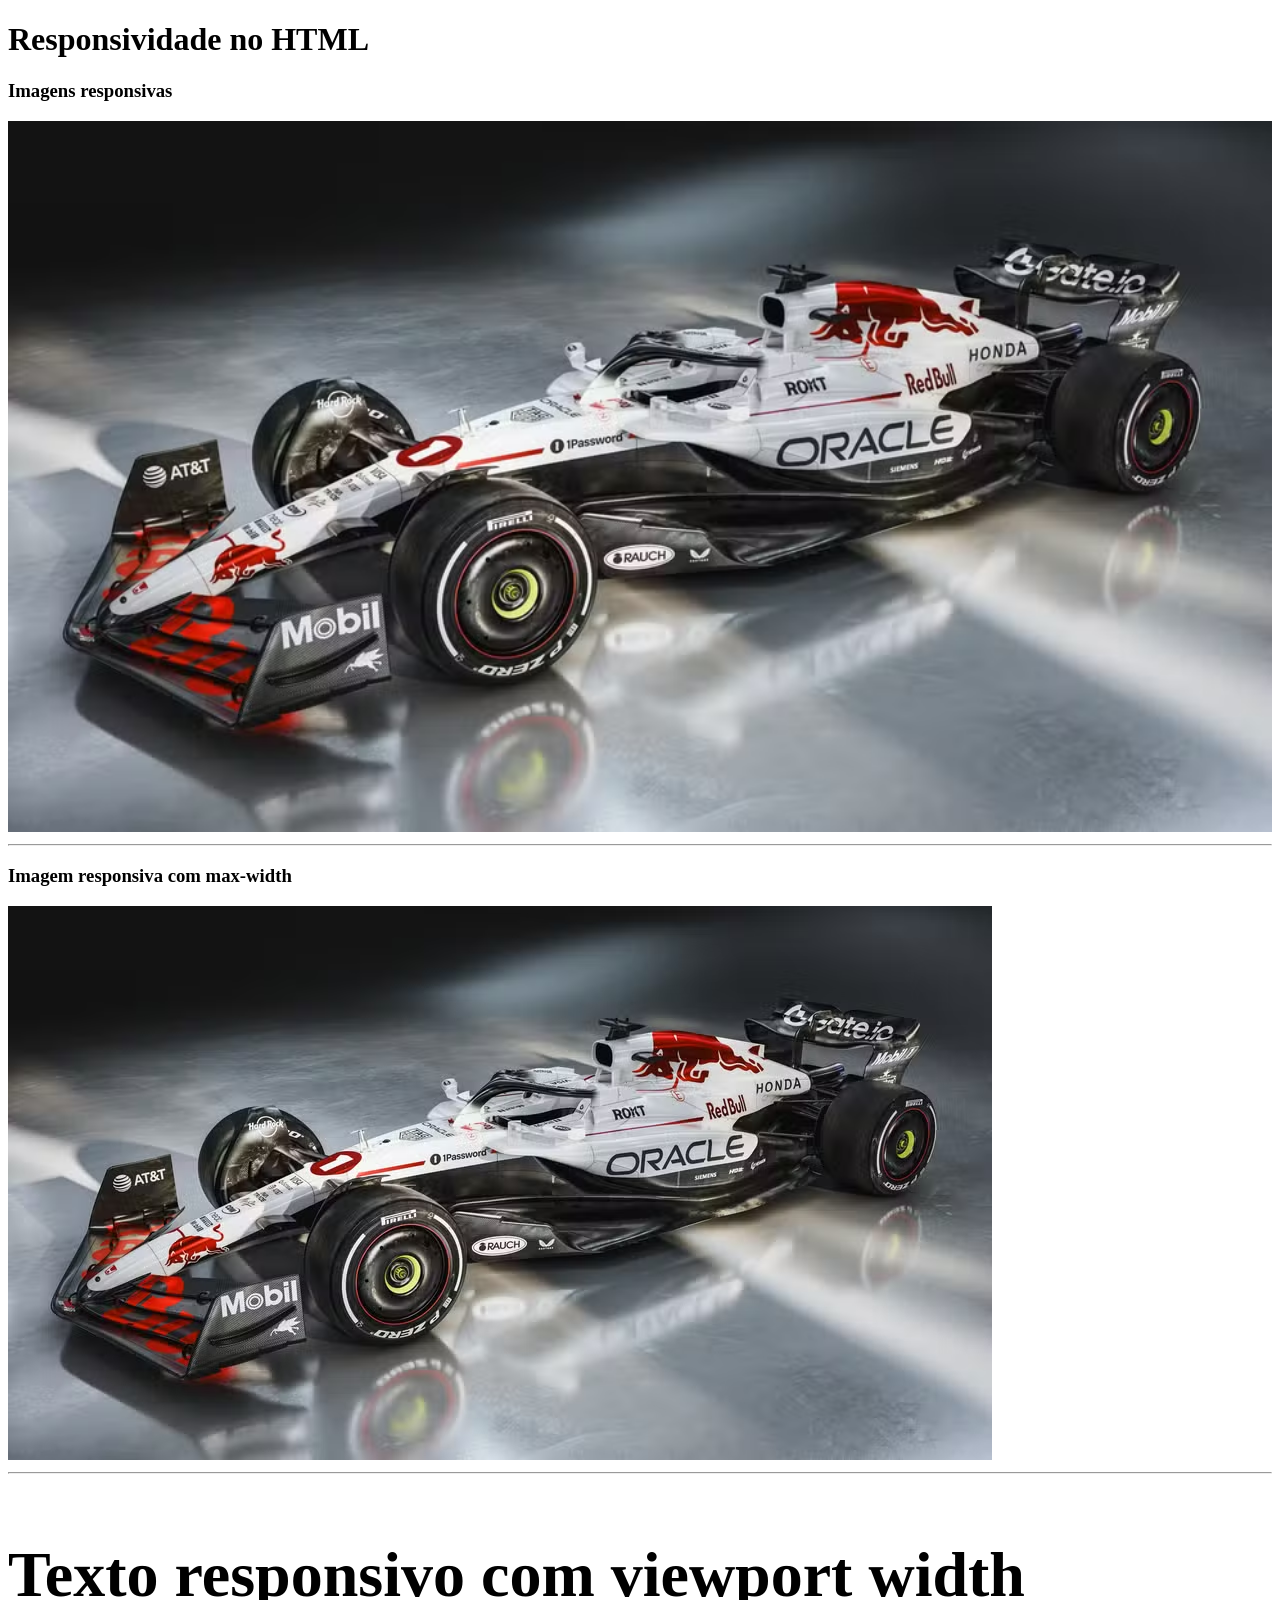
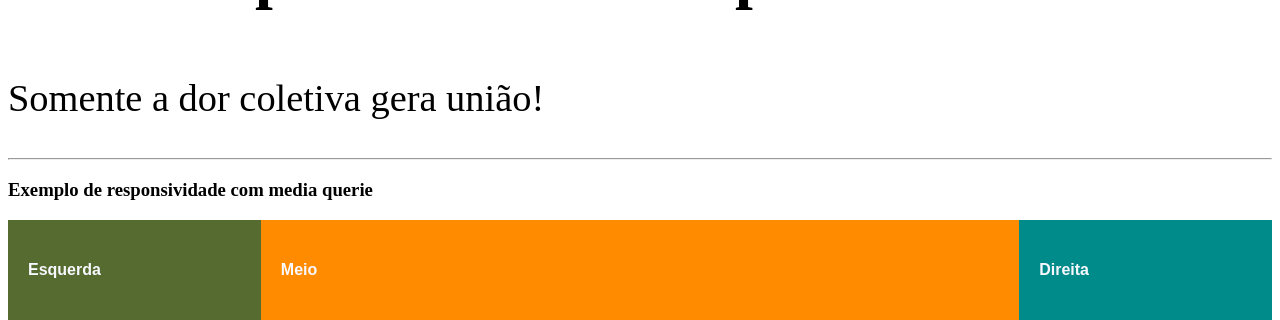
<file: Aula16/index.html>
<!DOCTYPE html>
<html lang="pt-br">
  <head>
    <meta charset="UTF-8">
    <meta name="viewport" content="width=device-width, initial-scale=1.0">
    <title>Conteúdo Aula16 - HTML</title>

    <style>

      * {
        box-sizing: border-box;
      }

      .div-esq {
        background-color: darkolivegreen;
        padding: 20px;
        float: left;
        width: 20%;
      }

      .div-meio {
        background-color: darkorange;
        padding: 20px;
        float: left;
        width: 60%;
      }

      .div-dir {
        background-color: darkcyan;
        padding: 20px;
        float: left;
        width: 20%;
      }

      .div-esq, .div-meio, .div-dir {
        font-family: sans-serif;
        color: ghostwhite;
      }

      @media screen and (max-width: 800px) {

        .div-esq, .div-meio, .div-dir {
          width: 100%;
        }

      }

    </style>

  </head>
  <body>
    
    <h1>Responsividade no HTML</h1>

    <h3>Imagens responsivas</h3>

    <img src="carro-de-corrida.jpg" style="width: 100%;">

    <hr>

    <h3>Imagem responsiva com max-width</h3>

    <img src="carro-de-corrida.jpg" style="max-width: 100%;">

    <hr>

    <h3 style="font-size: 5vw;">Texto responsivo com viewport width</h3>

    <p style="font-size: 3vw;">Somente a dor coletiva gera união!</p>

    <hr>

    <h3>Exemplo de responsividade com media querie</h3>

    <div class="div-esq">
      <h4>Esquerda</h4>
    </div>

    <div class="div-meio">
      <h4>Meio</h4>
    </div>

    <div class="div-dir">
      <h4>Direita</h4>
    </div>


  </body>
</html>
</file>
